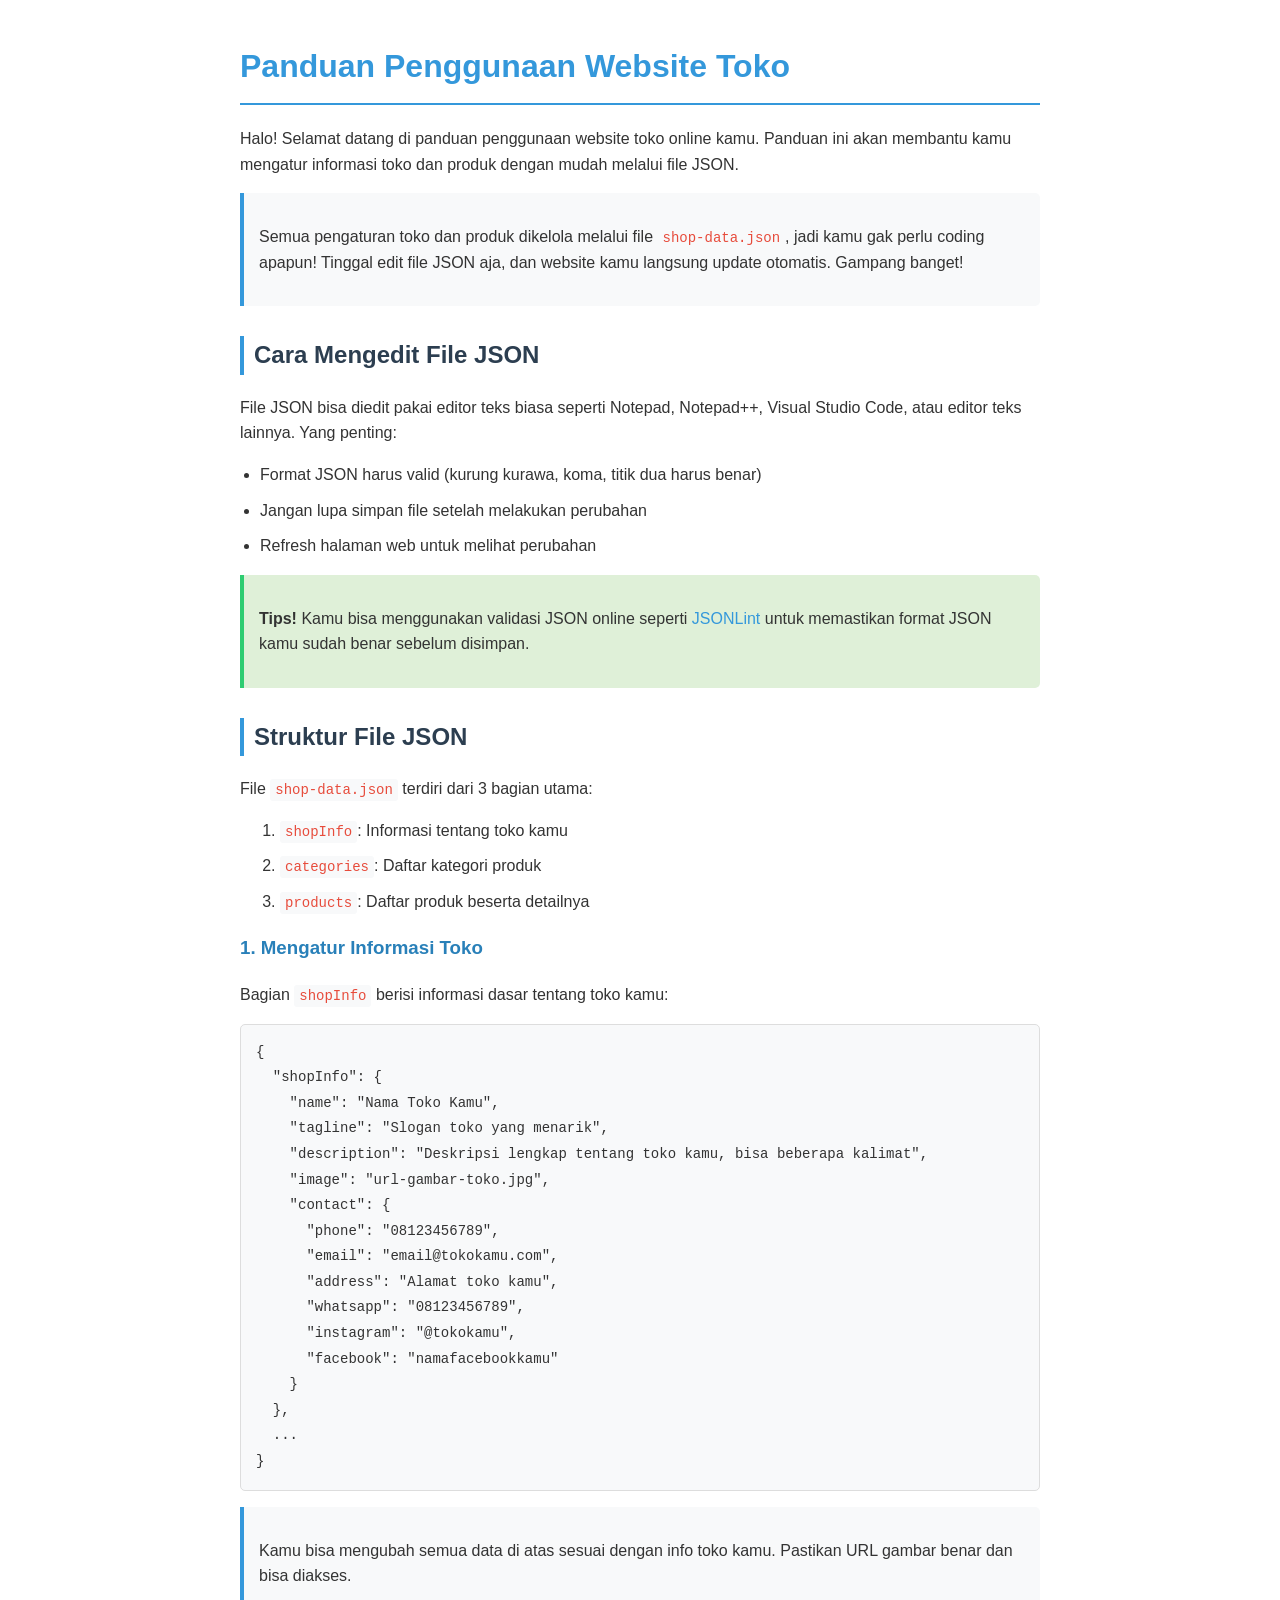
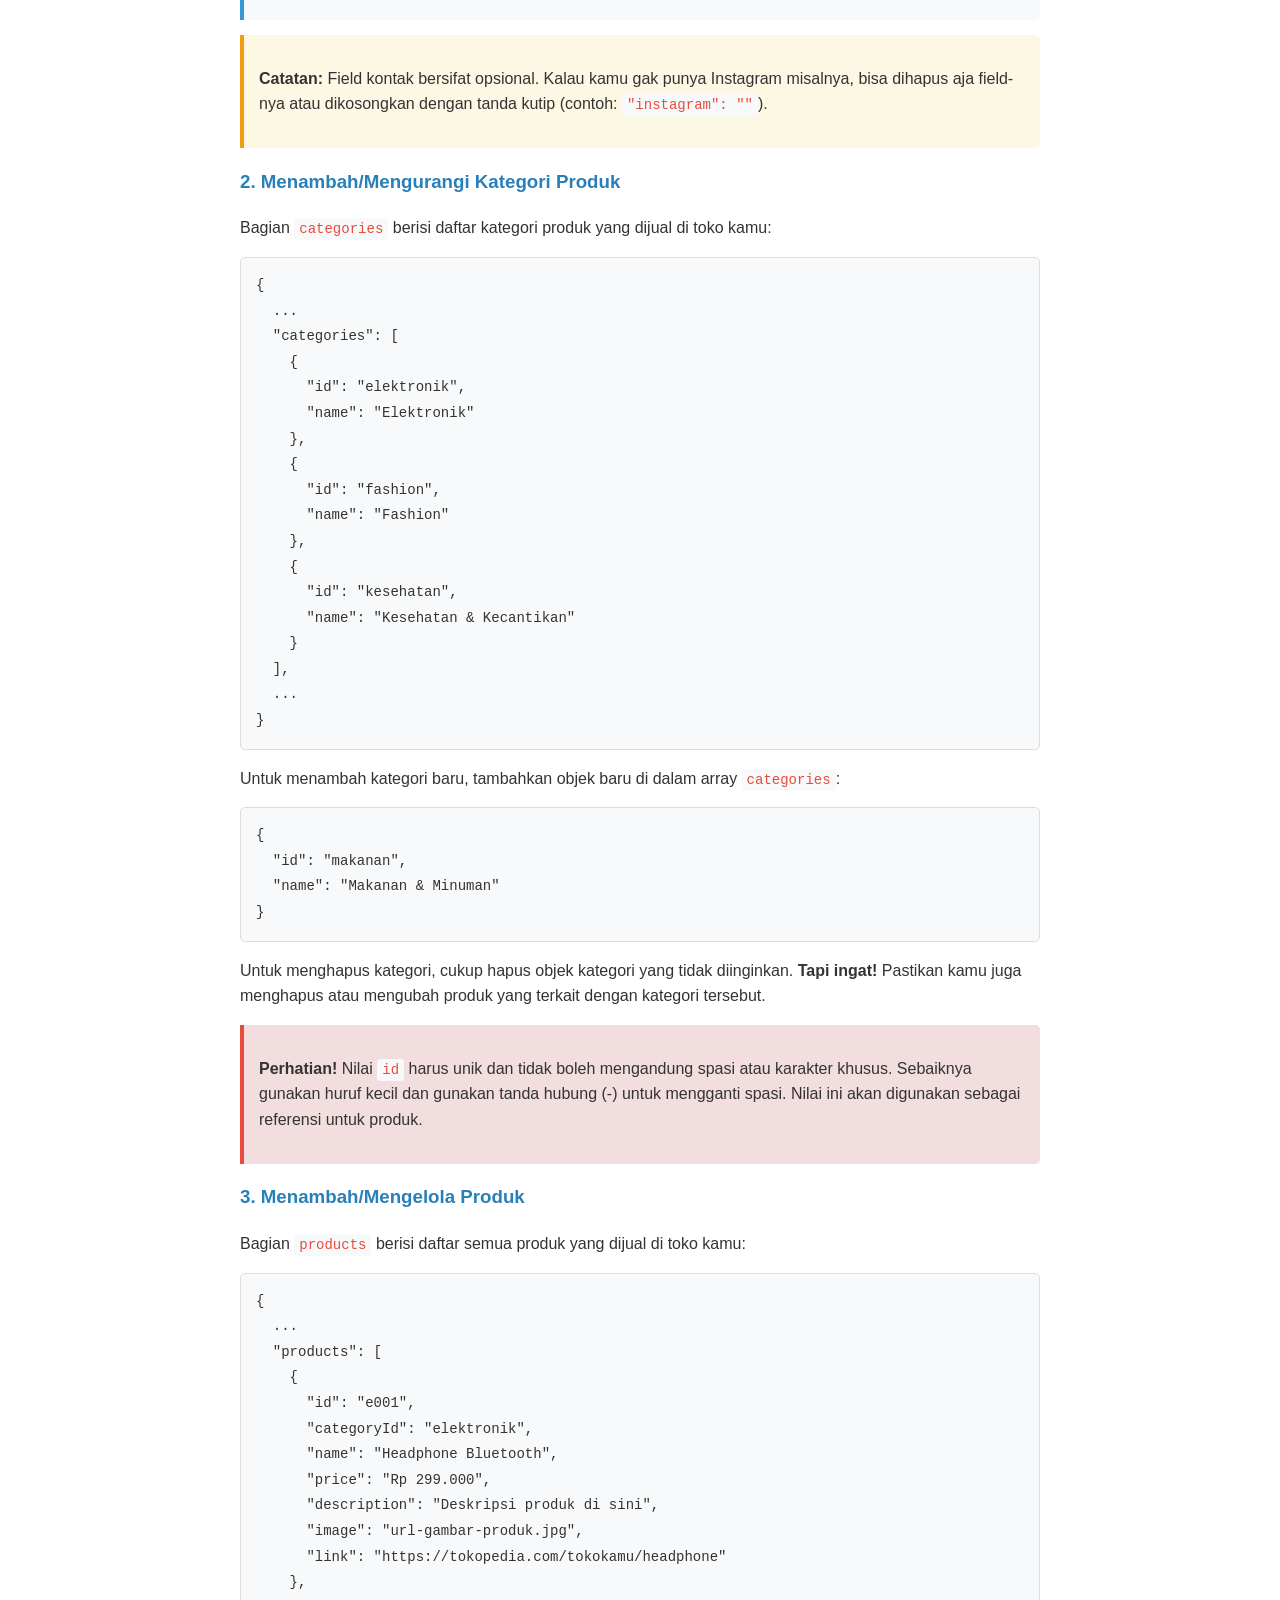
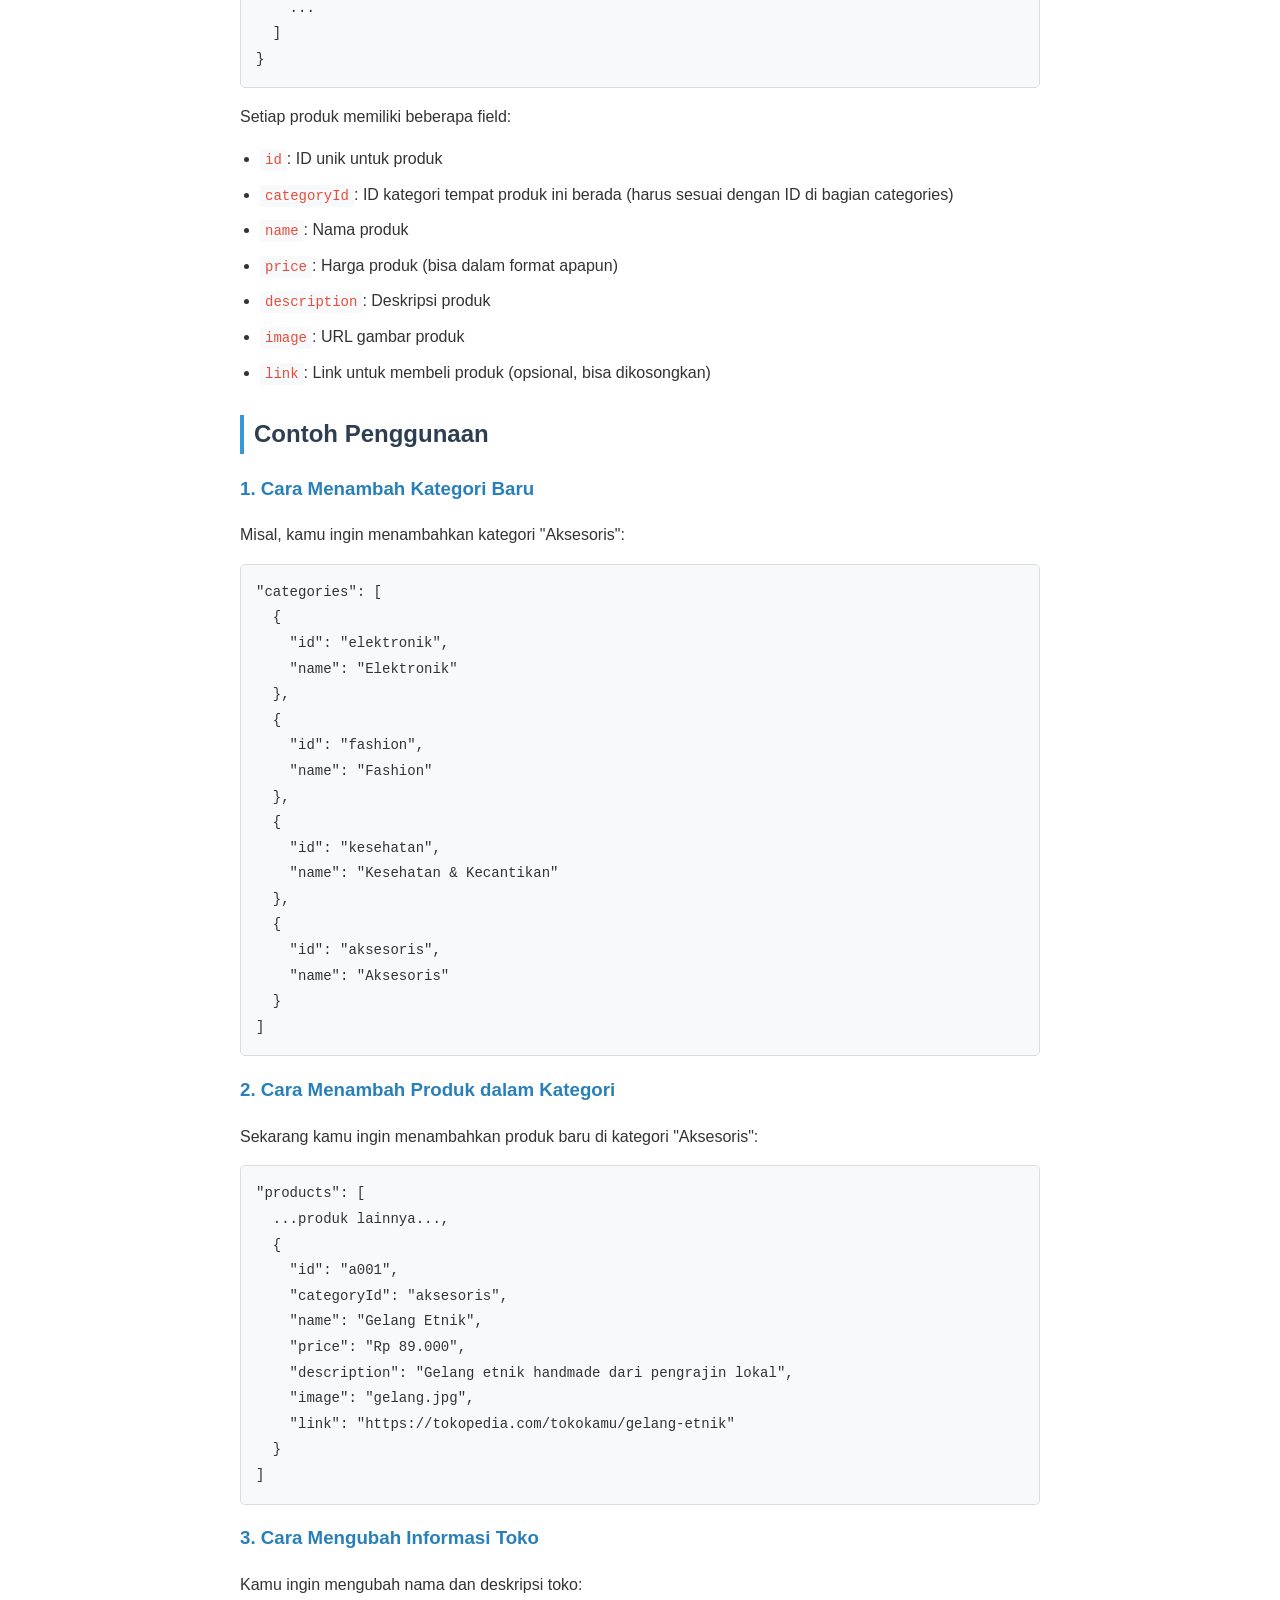
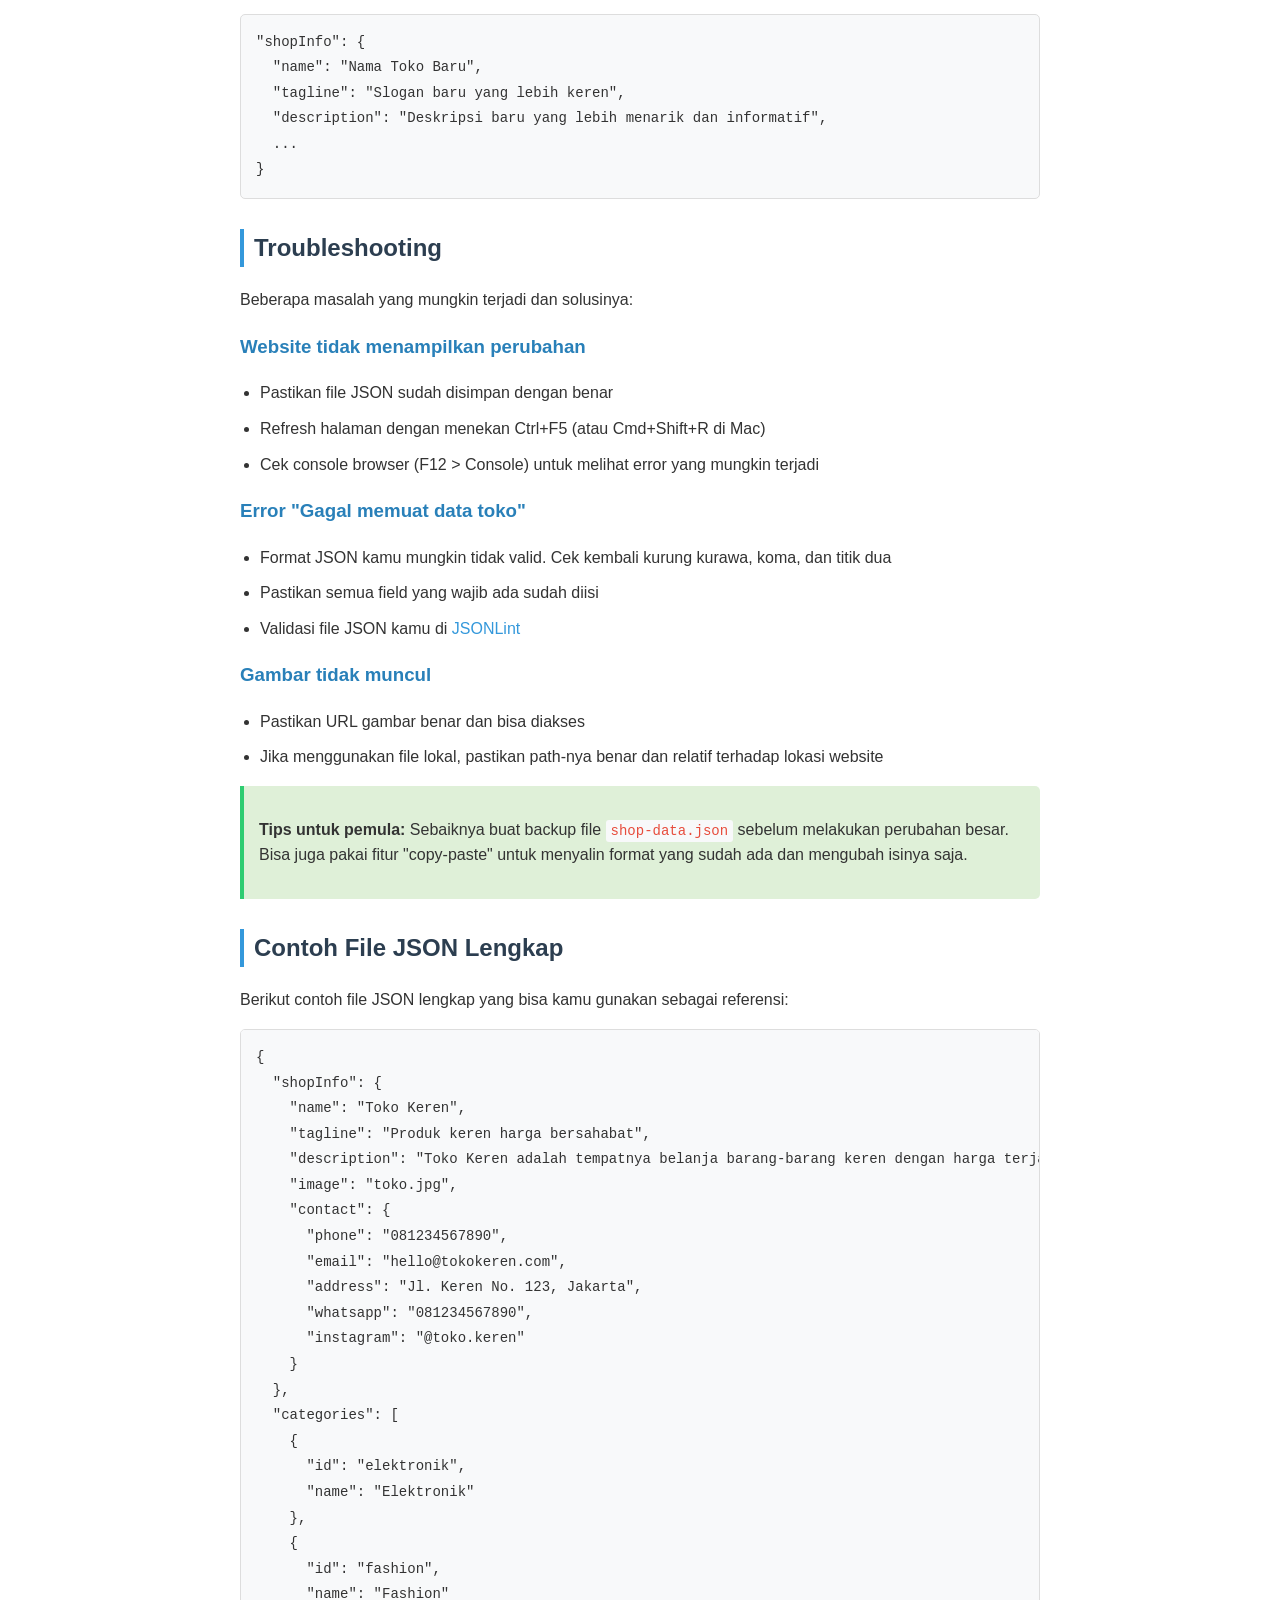
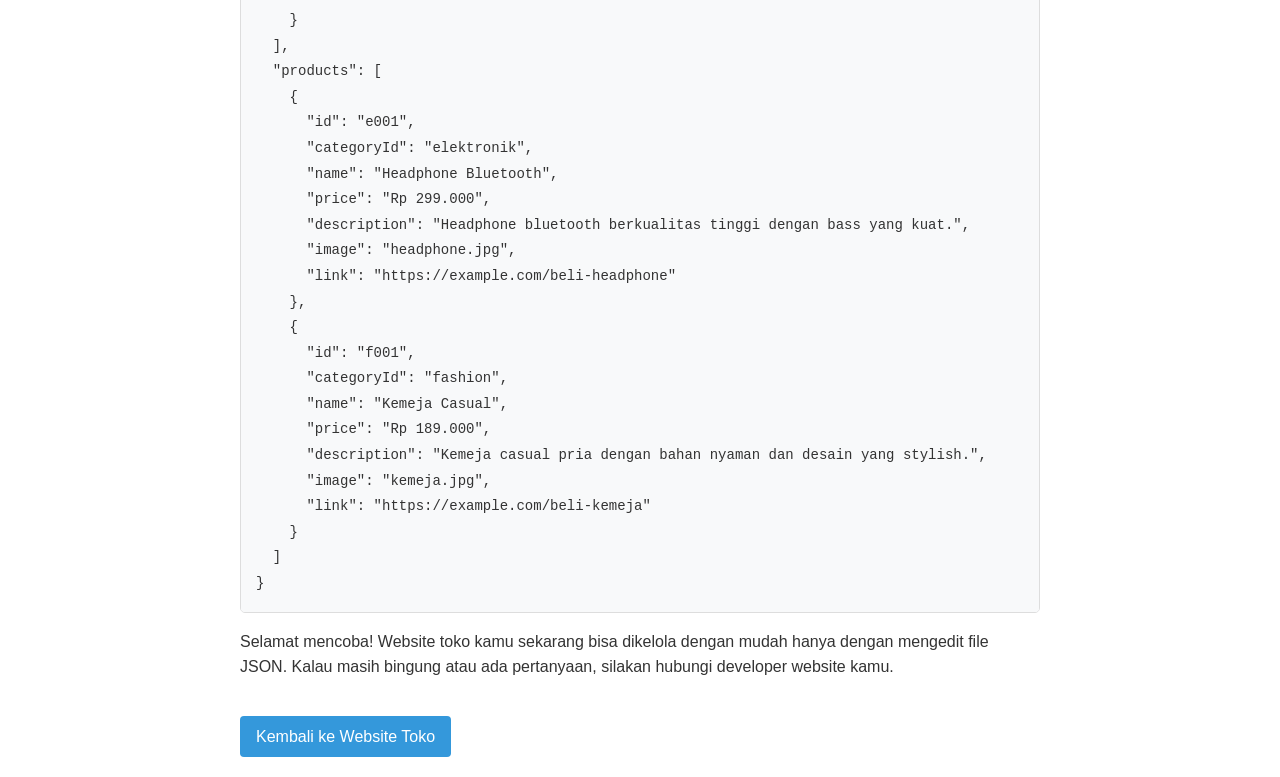
<file: panduan.html>
<!DOCTYPE html>
<html lang="id">
<head>
    <meta charset="UTF-8">
    <meta name="viewport" content="width=device-width, initial-scale=1.0">
    <title>Panduan Penggunaan Website Toko</title>
    <style>
        body {
            font-family: 'Segoe UI', Tahoma, Geneva, Verdana, sans-serif;
            line-height: 1.6;
            color: #333;
            max-width: 800px;
            margin: 0 auto;
            padding: 20px;
        }
        h1 {
            color: #3498db;
            border-bottom: 2px solid #3498db;
            padding-bottom: 10px;
        }
        h2 {
            color: #2c3e50;
            margin-top: 30px;
            border-left: 4px solid #3498db;
            padding-left: 10px;
        }
        h3 {
            color: #2980b9;
        }
        .highlight {
            background-color: #f8f9fa;
            border-left: 4px solid #3498db;
            padding: 15px;
            margin: 15px 0;
            border-radius: 0 5px 5px 0;
        }
        code {
            background-color: #f8f9fa;
            padding: 3px 5px;
            border-radius: 3px;
            font-family: Consolas, Monaco, 'Andale Mono', monospace;
            font-size: 14px;
            color: #e74c3c;
        }
        pre {
            background-color: #f8f9fa;
            padding: 15px;
            border-radius: 5px;
            overflow-x: auto;
            font-family: Consolas, Monaco, 'Andale Mono', monospace;
            border: 1px solid #ddd;
        }
        pre code {
            background-color: transparent;
            padding: 0;
            color: #333;
        }
        ul {
            padding-left: 20px;
        }
        li {
            margin-bottom: 10px;
        }
        .note {
            background-color: #fcf8e3;
            border-left: 4px solid #f39c12;
            padding: 15px;
            margin: 15px 0;
            border-radius: 0 5px 5px 0;
        }
        .tip {
            background-color: #dff0d8;
            border-left: 4px solid #2ecc71;
            padding: 15px;
            margin: 15px 0;
            border-radius: 0 5px 5px 0;
        }
        .warning {
            background-color: #f2dede;
            border-left: 4px solid #e74c3c;
            padding: 15px;
            margin: 15px 0;
            border-radius: 0 5px 5px 0;
        }
        a {
            color: #3498db;
            text-decoration: none;
        }
        a:hover {
            text-decoration: underline;
        }
        .btn {
            display: inline-block;
            background-color: #3498db;
            color: white;
            padding: 8px 16px;
            border-radius: 4px;
            text-decoration: none;
            margin-top: 20px;
        }
        .btn:hover {
            background-color: #2980b9;
            text-decoration: none;
        }
    </style>
</head>
<body>
    <h1>Panduan Penggunaan Website Toko</h1>
    <p>Halo! Selamat datang di panduan penggunaan website toko online kamu. Panduan ini akan membantu kamu mengatur informasi toko dan produk dengan mudah melalui file JSON.</p>

    <div class="highlight">
        <p>Semua pengaturan toko dan produk dikelola melalui file <code>shop-data.json</code>, jadi kamu gak perlu coding apapun! Tinggal edit file JSON aja, dan website kamu langsung update otomatis. Gampang banget!</p>
    </div>

    <h2>Cara Mengedit File JSON</h2>
    <p>File JSON bisa diedit pakai editor teks biasa seperti Notepad, Notepad++, Visual Studio Code, atau editor teks lainnya. Yang penting:
    </p>
    <ul>
        <li>Format JSON harus valid (kurung kurawa, koma, titik dua harus benar)</li>
        <li>Jangan lupa simpan file setelah melakukan perubahan</li>
        <li>Refresh halaman web untuk melihat perubahan</li>
    </ul>

    <div class="tip">
        <p><strong>Tips!</strong> Kamu bisa menggunakan validasi JSON online seperti <a href="https://jsonlint.com/" target="_blank">JSONLint</a> untuk memastikan format JSON kamu sudah benar sebelum disimpan.</p>
    </div>

    <h2>Struktur File JSON</h2>
    <p>File <code>shop-data.json</code> terdiri dari 3 bagian utama:</p>
    <ol>
        <li><code>shopInfo</code>: Informasi tentang toko kamu</li>
        <li><code>categories</code>: Daftar kategori produk</li>
        <li><code>products</code>: Daftar produk beserta detailnya</li>
    </ol>

    <h3>1. Mengatur Informasi Toko</h3>
    <p>Bagian <code>shopInfo</code> berisi informasi dasar tentang toko kamu:</p>

    <pre><code>{
  "shopInfo": {
    "name": "Nama Toko Kamu",
    "tagline": "Slogan toko yang menarik",
    "description": "Deskripsi lengkap tentang toko kamu, bisa beberapa kalimat",
    "image": "url-gambar-toko.jpg",
    "contact": {
      "phone": "08123456789",
      "email": "email@tokokamu.com",
      "address": "Alamat toko kamu",
      "whatsapp": "08123456789", 
      "instagram": "@tokokamu",
      "facebook": "namafacebookkamu"
    }
  },
  ...
}</code></pre>

    <div class="highlight">
        <p>Kamu bisa mengubah semua data di atas sesuai dengan info toko kamu. Pastikan URL gambar benar dan bisa diakses.</p>
    </div>

    <div class="note">
        <p><strong>Catatan:</strong> Field kontak bersifat opsional. Kalau kamu gak punya Instagram misalnya, bisa dihapus aja field-nya atau dikosongkan dengan tanda kutip (contoh: <code>"instagram": ""</code>).</p>
    </div>

    <h3>2. Menambah/Mengurangi Kategori Produk</h3>
    <p>Bagian <code>categories</code> berisi daftar kategori produk yang dijual di toko kamu:</p>

    <pre><code>{
  ...
  "categories": [
    {
      "id": "elektronik",
      "name": "Elektronik"
    },
    {
      "id": "fashion",
      "name": "Fashion"
    },
    {
      "id": "kesehatan",
      "name": "Kesehatan & Kecantikan"
    }
  ],
  ...
}</code></pre>

    <p>Untuk menambah kategori baru, tambahkan objek baru di dalam array <code>categories</code>:</p>

    <pre><code>{
  "id": "makanan",
  "name": "Makanan & Minuman"
}</code></pre>

    <p>Untuk menghapus kategori, cukup hapus objek kategori yang tidak diinginkan. <strong>Tapi ingat!</strong> Pastikan kamu juga menghapus atau mengubah produk yang terkait dengan kategori tersebut.</p>

    <div class="warning">
        <p><strong>Perhatian!</strong> Nilai <code>id</code> harus unik dan tidak boleh mengandung spasi atau karakter khusus. Sebaiknya gunakan huruf kecil dan gunakan tanda hubung (-) untuk mengganti spasi. Nilai ini akan digunakan sebagai referensi untuk produk.</p>
    </div>

    <h3>3. Menambah/Mengelola Produk</h3>
    <p>Bagian <code>products</code> berisi daftar semua produk yang dijual di toko kamu:</p>

    <pre><code>{
  ...
  "products": [
    {
      "id": "e001",
      "categoryId": "elektronik",
      "name": "Headphone Bluetooth",
      "price": "Rp 299.000",
      "description": "Deskripsi produk di sini",
      "image": "url-gambar-produk.jpg",
      "link": "https://tokopedia.com/tokokamu/headphone"
    },
    ...
  ]
}</code></pre>

    <p>Setiap produk memiliki beberapa field:</p>
    <ul>
        <li><code>id</code>: ID unik untuk produk</li>
        <li><code>categoryId</code>: ID kategori tempat produk ini berada (harus sesuai dengan ID di bagian categories)</li>
        <li><code>name</code>: Nama produk</li>
        <li><code>price</code>: Harga produk (bisa dalam format apapun)</li>
        <li><code>description</code>: Deskripsi produk</li>
        <li><code>image</code>: URL gambar produk</li>
        <li><code>link</code>: Link untuk membeli produk (opsional, bisa dikosongkan)</li>
    </ul>

    <h2>Contoh Penggunaan</h2>

    <h3>1. Cara Menambah Kategori Baru</h3>
    <p>Misal, kamu ingin menambahkan kategori "Aksesoris":</p>

    <pre><code>"categories": [
  {
    "id": "elektronik",
    "name": "Elektronik"
  },
  {
    "id": "fashion",
    "name": "Fashion"
  },
  {
    "id": "kesehatan",
    "name": "Kesehatan & Kecantikan"
  },
  {
    "id": "aksesoris",
    "name": "Aksesoris"
  }
]</code></pre>

    <h3>2. Cara Menambah Produk dalam Kategori</h3>
    <p>Sekarang kamu ingin menambahkan produk baru di kategori "Aksesoris":</p>

    <pre><code>"products": [
  ...produk lainnya...,
  {
    "id": "a001",
    "categoryId": "aksesoris",
    "name": "Gelang Etnik",
    "price": "Rp 89.000",
    "description": "Gelang etnik handmade dari pengrajin lokal",
    "image": "gelang.jpg",
    "link": "https://tokopedia.com/tokokamu/gelang-etnik"
  }
]</code></pre>

    <h3>3. Cara Mengubah Informasi Toko</h3>
    <p>Kamu ingin mengubah nama dan deskripsi toko:</p>

    <pre><code>"shopInfo": {
  "name": "Nama Toko Baru",
  "tagline": "Slogan baru yang lebih keren",
  "description": "Deskripsi baru yang lebih menarik dan informatif",
  ...
}</code></pre>

    <h2>Troubleshooting</h2>
    <p>Beberapa masalah yang mungkin terjadi dan solusinya:</p>

    <h3>Website tidak menampilkan perubahan</h3>
    <ul>
        <li>Pastikan file JSON sudah disimpan dengan benar</li>
        <li>Refresh halaman dengan menekan Ctrl+F5 (atau Cmd+Shift+R di Mac)</li>
        <li>Cek console browser (F12 > Console) untuk melihat error yang mungkin terjadi</li>
    </ul>

    <h3>Error "Gagal memuat data toko"</h3>
    <ul>
        <li>Format JSON kamu mungkin tidak valid. Cek kembali kurung kurawa, koma, dan titik dua</li>
        <li>Pastikan semua field yang wajib ada sudah diisi</li>
        <li>Validasi file JSON kamu di <a href="https://jsonlint.com/" target="_blank">JSONLint</a></li>
    </ul>

    <h3>Gambar tidak muncul</h3>
    <ul>
        <li>Pastikan URL gambar benar dan bisa diakses</li>
        <li>Jika menggunakan file lokal, pastikan path-nya benar dan relatif terhadap lokasi website</li>
    </ul>

    <div class="tip">
        <p><strong>Tips untuk pemula:</strong> Sebaiknya buat backup file <code>shop-data.json</code> sebelum melakukan perubahan besar. Bisa juga pakai fitur "copy-paste" untuk menyalin format yang sudah ada dan mengubah isinya saja.</p>
    </div>

    <h2>Contoh File JSON Lengkap</h2>
    <p>Berikut contoh file JSON lengkap yang bisa kamu gunakan sebagai referensi:</p>

    <pre><code>{
  "shopInfo": {
    "name": "Toko Keren",
    "tagline": "Produk keren harga bersahabat",
    "description": "Toko Keren adalah tempatnya belanja barang-barang keren dengan harga terjangkau.",
    "image": "toko.jpg",
    "contact": {
      "phone": "081234567890",
      "email": "hello@tokokeren.com",
      "address": "Jl. Keren No. 123, Jakarta",
      "whatsapp": "081234567890",
      "instagram": "@toko.keren"
    }
  },
  "categories": [
    {
      "id": "elektronik",
      "name": "Elektronik"
    },
    {
      "id": "fashion",
      "name": "Fashion"
    }
  ],
  "products": [
    {
      "id": "e001",
      "categoryId": "elektronik",
      "name": "Headphone Bluetooth",
      "price": "Rp 299.000",
      "description": "Headphone bluetooth berkualitas tinggi dengan bass yang kuat.",
      "image": "headphone.jpg",
      "link": "https://example.com/beli-headphone"
    },
    {
      "id": "f001",
      "categoryId": "fashion",
      "name": "Kemeja Casual",
      "price": "Rp 189.000",
      "description": "Kemeja casual pria dengan bahan nyaman dan desain yang stylish.",
      "image": "kemeja.jpg",
      "link": "https://example.com/beli-kemeja"
    }
  ]
}</code></pre>

    <p>Selamat mencoba! Website toko kamu sekarang bisa dikelola dengan mudah hanya dengan mengedit file JSON. Kalau masih bingung atau ada pertanyaan, silakan hubungi developer website kamu.</p>

    <a href="index.html" class="btn">Kembali ke Website Toko</a>

</body>
</html>
</file>
